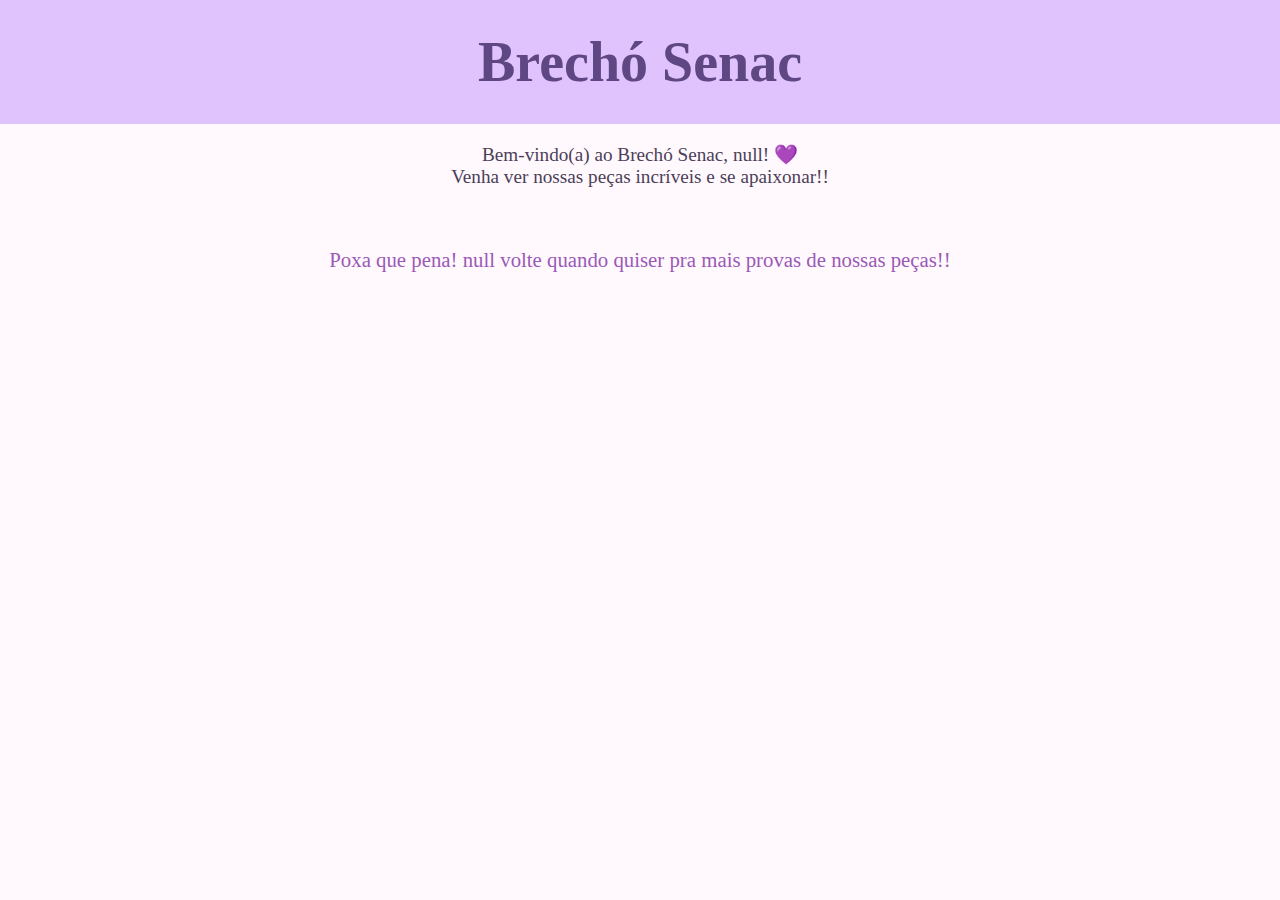
<file: index.html>
<!DOCTYPE html>
<html lang="pt-BR">

<head>
    <meta charset="UTF-8">
    <title>Brechó Senac</title>
    <link rel="stylesheet" href="style.css">
</head>

<body>
    <header>
        <h1>Brechó Senac</h1>
    </header>

    <div id="mensagemInicial"></div>
    <div class="container" id="produtos"></div>

    <script src="script.js"></script>
</body>

</html>
</file>
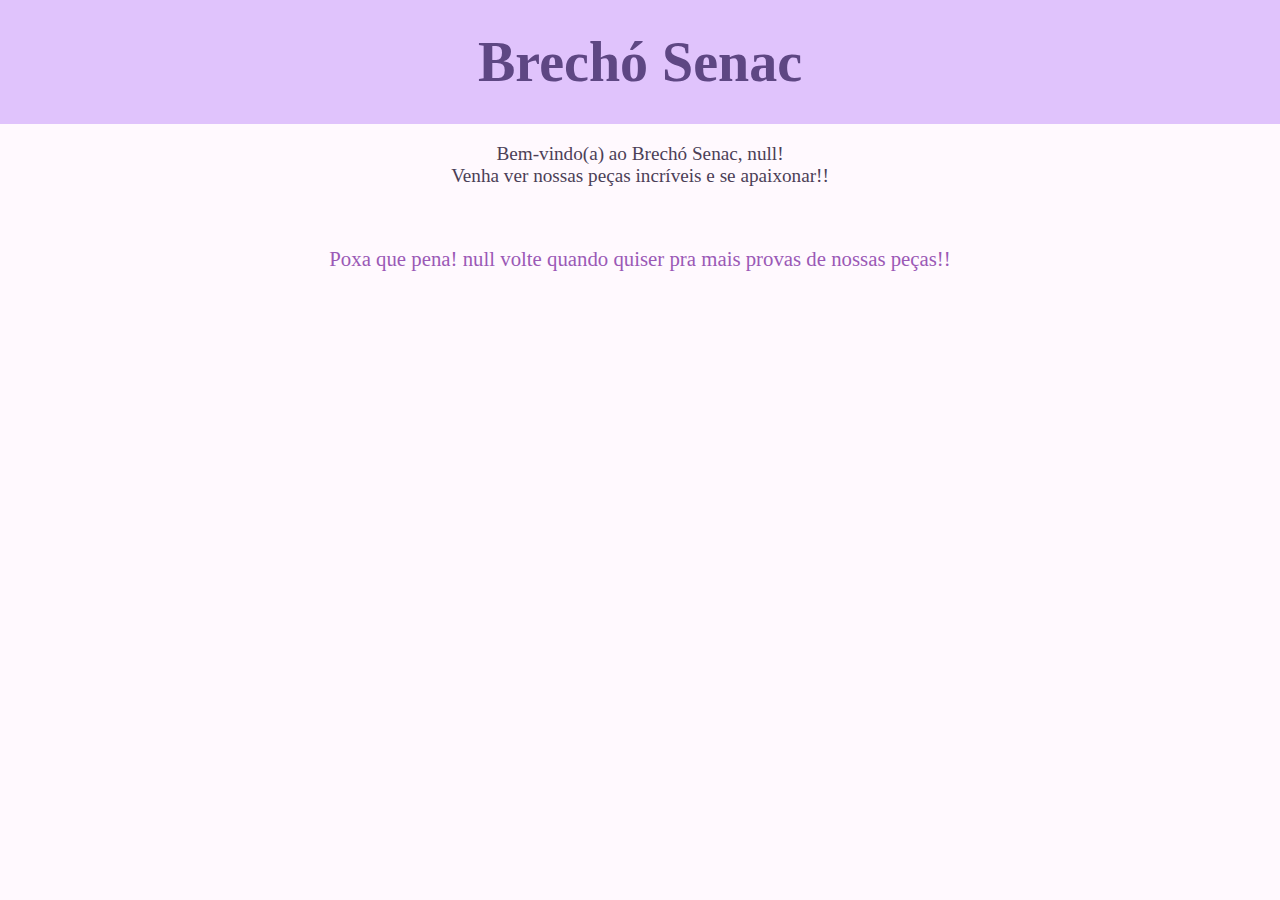
<file: Brecho/index.html>
<!DOCTYPE html>
<html lang="pt-BR">

<head>
    <meta charset="UTF-8">
    <title>Brechó Senac</title>
    <link rel="stylesheet" href="./CSS/style.css">
</head>

<body>
    <header>
        <h1>Brechó Senac</h1>
    </header>

    <div id="mensagemInicial"></div>
    <div class="container" id="produtos"></div>

    <script src="./JS/script.js"></script>
</body>

</html>
</file>
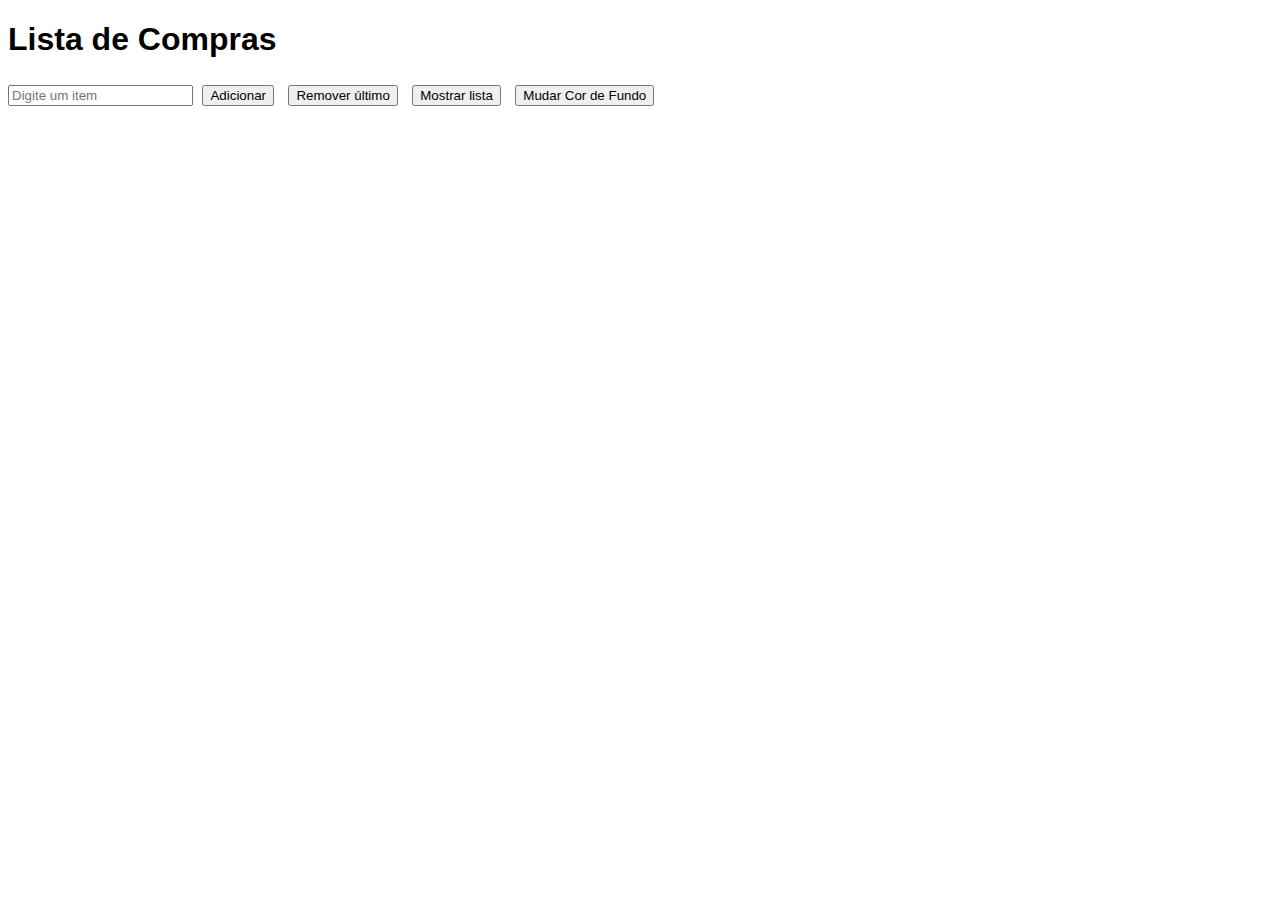
<file: Tarefa-1A/index.html>
<!DOCTYPE html>
<html lang="pt-br">

<head>
    <meta charset="UTF-8">
    <title>Manipulação de Arrays</title>
    <link rel="stylesheet" href="./CSS/style.css">
</head>

<body>

    <h1>Lista de Compras</h1>
    <input type="text" id="itemInput" placeholder="Digite um item" />
    <button id="btnAdd">Adicionar</button>
    <button id="btnRemove">Remover último</button>
    <button id="btnMostrar">Mostrar lista</button>
    <button id="btnMudarCor">Mudar Cor de Fundo</button>

    <ul id="listaItens"></ul>

    <script src="./JS/script.js"></script>
</body>

</html>
</file>
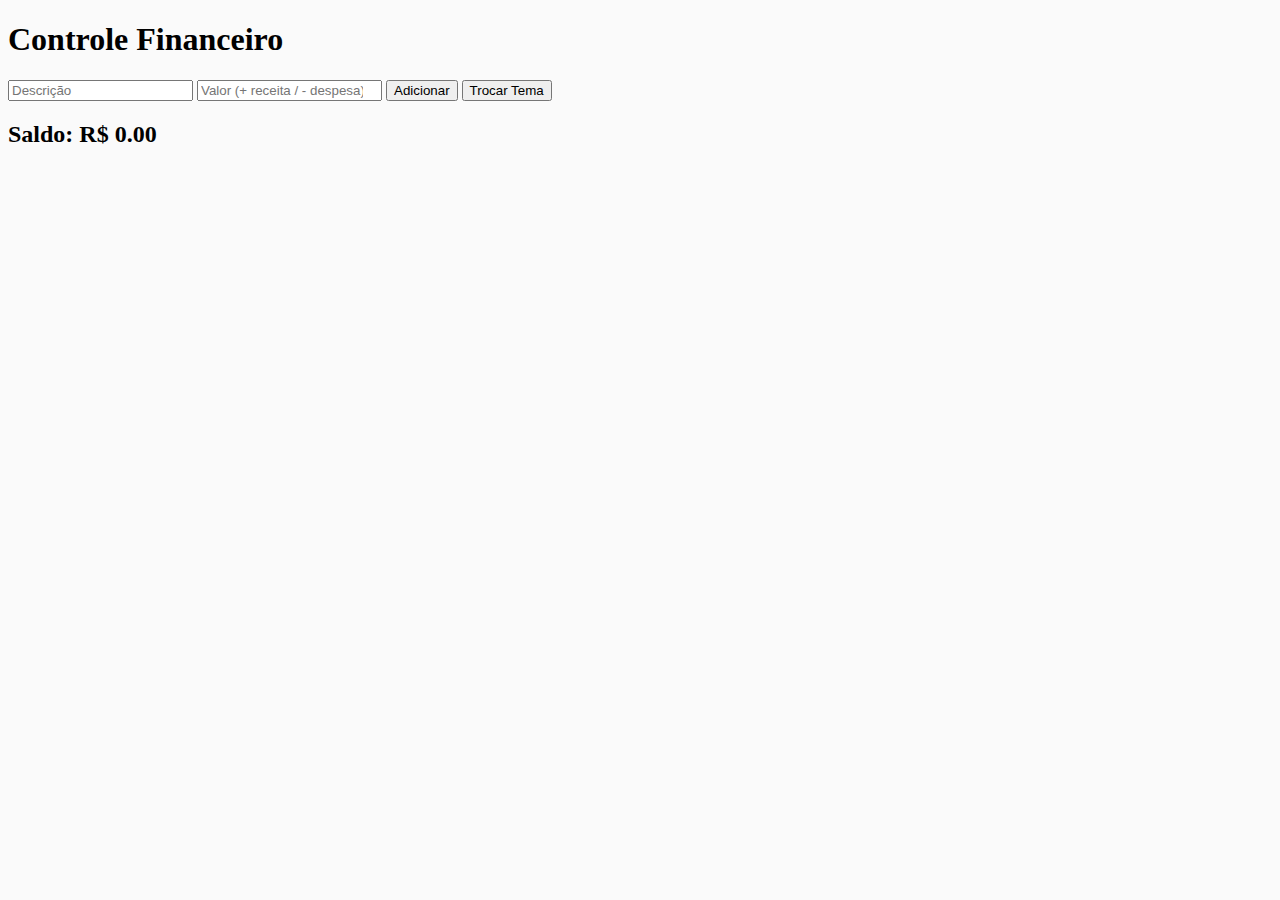
<file: Tarefa-1B/index.html>
<!-- financeiro.html -->
<!DOCTYPE html>
<html lang="pt-br">

<head>
  <meta charset="UTF-8">
  <title>Controle Financeiro</title>
  <link rel="stylesheet" href="./CSS/style.css">
</head>

<body class="light">

  <h1>Controle Financeiro</h1>
  <input type="text" id="descricao" placeholder="Descrição" />
  <input type="number" id="valor" placeholder="Valor (+ receita / - despesa)" />
  <button id="btnAdicionar">Adicionar</button>
  <button id="btnTema">Trocar Tema</button>

  <ul id="listaTransacoes"></ul>
  <h2>Saldo: R$ <span id="saldo">0.00</span></h2>

  <script src="./JS/script.js"></script>
</body>

</html>
</file>
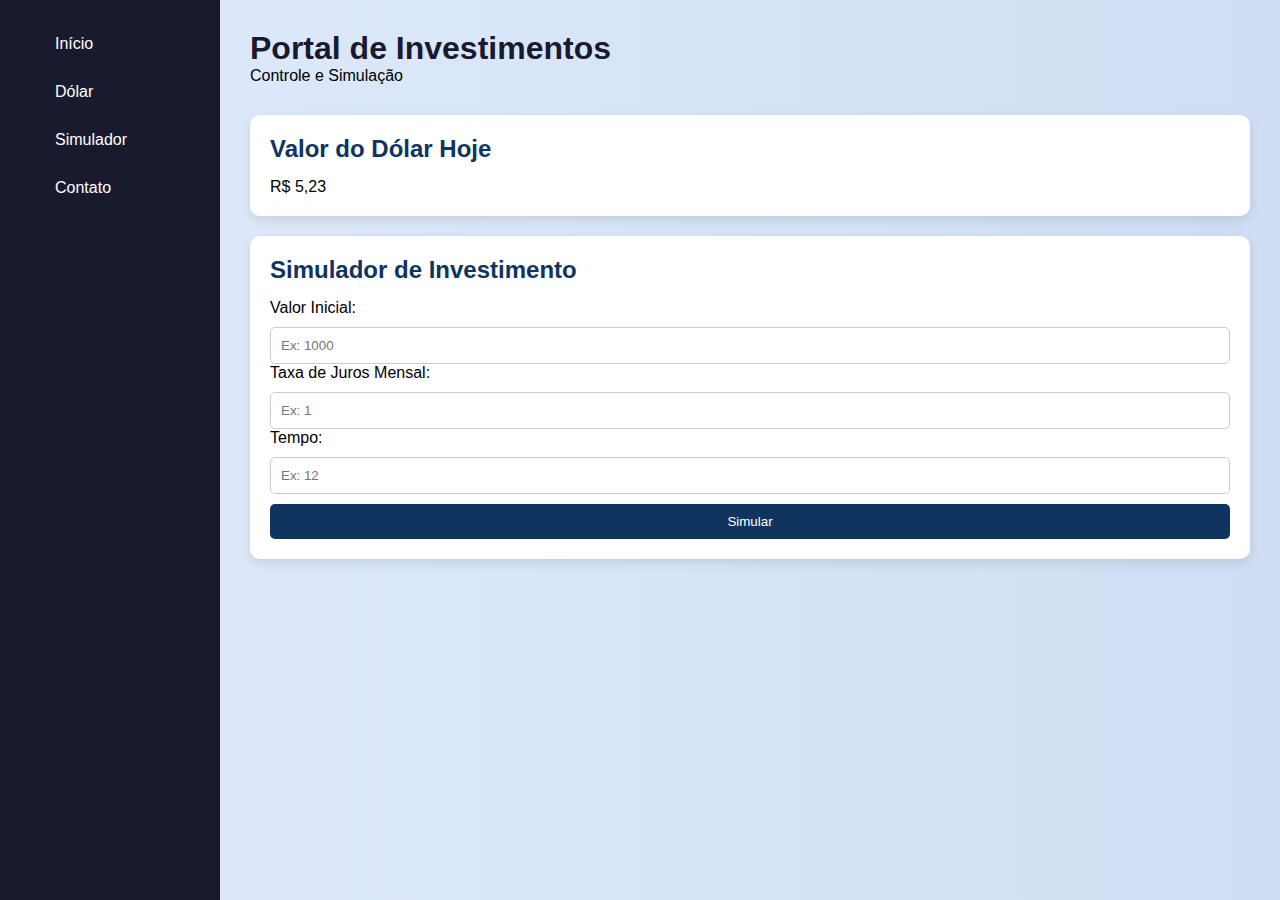
<file: Tarefa-1C/index.html>
<!DOCTYPE html>
<html lang="pt-BR">
<head>
  <meta charset="UTF-8">
  <meta name="viewport" content="width=device-width, initial-scale=1.0">
  <title>Portal de Investimentos</title>
  <link rel="stylesheet" href="./CSS/style.css">
</head>
<body>
  <nav class="sidebar">
    <div class="menu">
      <a href="#"><i class="fas fa-home"></i><span>Início</span></a>
      <a href=""><i class="fas fa-dollar-sign"></i><span> Dólar</span></a>
      <a href="#"><i class="fas fa-calculator"></i><span> Simulador</span></a>
      <a href="#"><i class="fas fa-envelope"></i><span> Contato</span></a>
    </div>
  </nav>

  <main class="main-content">
    <div class="header">
      <h1>Portal de Investimentos</h1>
      <p>Controle e Simulação</p>
    </div>

    <section id="dolar" class="card">
      <h2>Valor do Dólar Hoje</h2>
      <p id="valorDolar">Buscando valor atual...</p>
    </section>

    <section id="simulador" class="card">
      <h2>Simulador de Investimento</h2>
      <label for="valor">Valor Inicial:</label>
      <input type="number" id="valor" placeholder="Ex: 1000">

      <label for="juros">Taxa de Juros Mensal:</label>
      <input type="number" id="juros" placeholder="Ex: 1">

      <label for="tempo">Tempo:</label>
      <input type="number" id="tempo" placeholder="Ex: 12">

      <button onclick="simularInvestimento()">Simular</button>
      <p id="resultado"></p>
    </section>
  </main>

  <script src="./JS/script.js"></script>
</body>
</html>
</file>
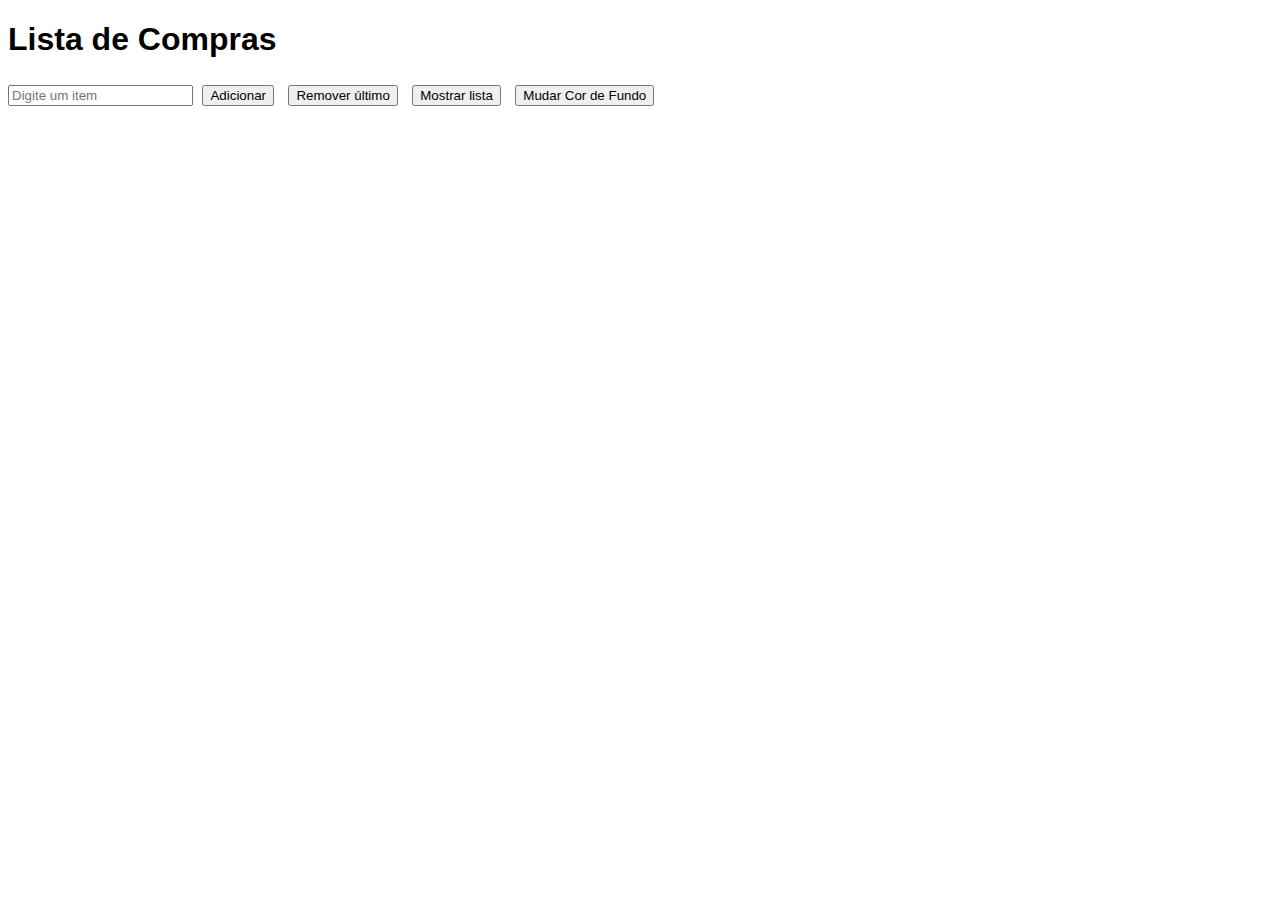
<file: Tarefa02/index.html>
<!DOCTYPE html>
<html lang="pt-br">

<head>
    <meta charset="UTF-8">
    <title>Manipulação de Arrays</title>
    <link rel="stylesheet" href="style.css">
</head>

<body>

    <h1>Lista de Compras</h1>
    <input type="text" id="itemInput" placeholder="Digite um item" />
    <button id="btnAdd">Adicionar</button>
    <button id="btnRemove">Remover último</button>
    <button id="btnMostrar">Mostrar lista</button>
    <button id="btnMudarCor">Mudar Cor de Fundo</button>

    <ul id="listaItens"></ul>

    <script src="script.js"></script>
</body>

</html>
</file>
<file: style.css>
body {
    margin: 0;
    background-color: #fff9fe;
    font-family: 'Times New Roman', Times, serif;
    color: #4c3f57;
}

header {
    background-color: #e0c3fc;
    padding: 30px;
    text-align: center;
}

header h1 {
    font-size: 3.5em;
    color: #5e4783;
    margin: 0;
}

p {
    text-align: center;
    font-size: 1.2em;
}

.container {
    max-width: 1000px;
    margin: 40px auto;
    padding: 0 20px;
    display: flex;
}

.produto {
    background: #f8e6ff;
    border-radius: 15px;
    overflow: hidden;
    transition: all 0.3s ease-in-out;
    cursor: pointer;
    margin: 20px;
}

.produto:hover {
    transform: scale(1.03);
    box-shadow: 0 6px 14px rgba(138, 43, 226, 0.2);
}

.produto img {
    width: 100%;
    height: 250px;
    object-fit: cover;
    border-bottom: 3px solid #d5a3ff;
}

.produto h3 {
    margin: 15px;
    font-size: 1.4em;
    color: #6a4c93;
}

.detalhe {
    display: none;
    margin: 0 15px 15px 15px;
    font-style: italic;
    color: #5a476d;
    font-size: 0.95em;
}

.bye-message {
    text-align: center;
    font-size: 1.3em;
    margin-top: 60px;
    color: #9b59b6;
}
</file>
<file: Brecho/CSS/style.css>
body {
    margin: 0;
    background-color: #fff9fe;
    font-family: 'Times New Roman', Times, serif;
    color: #4c3f57;
}

header {
    background-color: #e0c3fc;
    padding: 30px;
    text-align: center;
}

header h1 {
    font-size: 3.5em;
    color: #5e4783;
    margin: 0;
}

p {
    text-align: center;
    font-size: 1.2em;
}

.container {
    max-width: 1000px;
    margin: 40px auto;
    padding: 0 20px;
    display: flex;
}

.produto {
    background: #f8e6ff;
    border-radius: 15px;
    overflow: hidden;
    transition: all 0.3s ease-in-out;
    cursor: pointer;
    margin: 20px;
}

.produto:hover {
    transform: scale(1.03);
    box-shadow: 0 6px 14px rgba(138, 43, 226, 0.2);
}

.produto img {
    width: 100%;
    height: 250px;
    object-fit: cover;
    border-bottom: 3px solid #d5a3ff;
}

.produto h3 {
    margin: 15px;
    font-size: 1.4em;
    color: #6a4c93;
}

.detalhe {
    display: none;
    margin: 0 15px 15px 15px;
    font-style: italic;
    color: #5a476d;
    font-size: 0.95em;
}

.bye-message {
    text-align: center;
    font-size: 1.3em;
    margin-top: 60px;
    color: #9b59b6;
}
</file>
<file: Tarefa-1A/CSS/style.css>
body {
    font-family: sans-serif;
}

ul {
    list-style: none;
    padding: 0;
}

button {
    margin: 5px;
}
</file>
<file: Tarefa-1B/CSS/style.css>
body.dark {
    background: #141414;
    color: white;
}

body.light {
    background: #fafafa;
    color: black;
}

.transacao {
    margin: 5px 0;
}
</file>
<file: Tarefa-1C/CSS/style.css>
* {
    margin: 0;
    padding: 0;
    box-sizing: border-box;
    font-family: 'Segoe UI', sans-serif;
}

body {
    display: flex;
    min-height: 100vh;
    background: linear-gradient(to right, #e0eafc, #cfdef3);
}

/* Sidebar */
.sidebar {
    background-color: #1a1a2e;
    width: 80px;
    transition: width 0.4s ease;
    overflow: hidden;
    color: white;
}

.sidebar:hover {
    width: 220px;
}

.sidebar .menu {
    display: flex;
    flex-direction: column;
    padding-top: 20px;
}

.sidebar .menu a {
    padding: 15px;
    display: flex;
    align-items: center;
    color: white;
    text-decoration: none;
    transition: background 0.3s;
}

.sidebar .menu a:hover {
    background-color: #16213e;
}

.sidebar i {
    font-size: 20px;
    width: 30px;
    text-align: center;
}

.sidebar span {
    margin-left: 10px;
    white-space: nowrap;
    opacity: 0;
    transition: opacity 0.4s ease;
}

.sidebar:hover span {
    opacity: 1;
}

/* Conteúdo Principal */
.main-content {
    flex: 1;
    padding: 30px;
}

.header {
    margin-bottom: 30px;
}

h1 {
    color: #1a1a2e;
}

.card {
    background: white;
    padding: 20px;
    border-radius: 10px;
    margin-bottom: 20px;
    box-shadow: 0 4px 12px rgba(0, 0, 0, 0.1);
}

.card h2 {
    margin-bottom: 15px;
    color: #0f3460;
}

input,
button {
    padding: 10px;
    margin-top: 10px;
    width: 100%;
    border-radius: 5px;
    border: 1px solid #ccc;
}

button {
    background-color: #0f3460;
    color: white;
    border: none;
    cursor: pointer;
    transition: background 0.3s;
}

button:hover {
    background-color: #533483;
}
</file>
<file: Tarefa02/style.css>
body {
    font-family: sans-serif;
}

ul {
    list-style: none;
    padding: 0;
}

button {
    margin: 5px;
}
</file>
